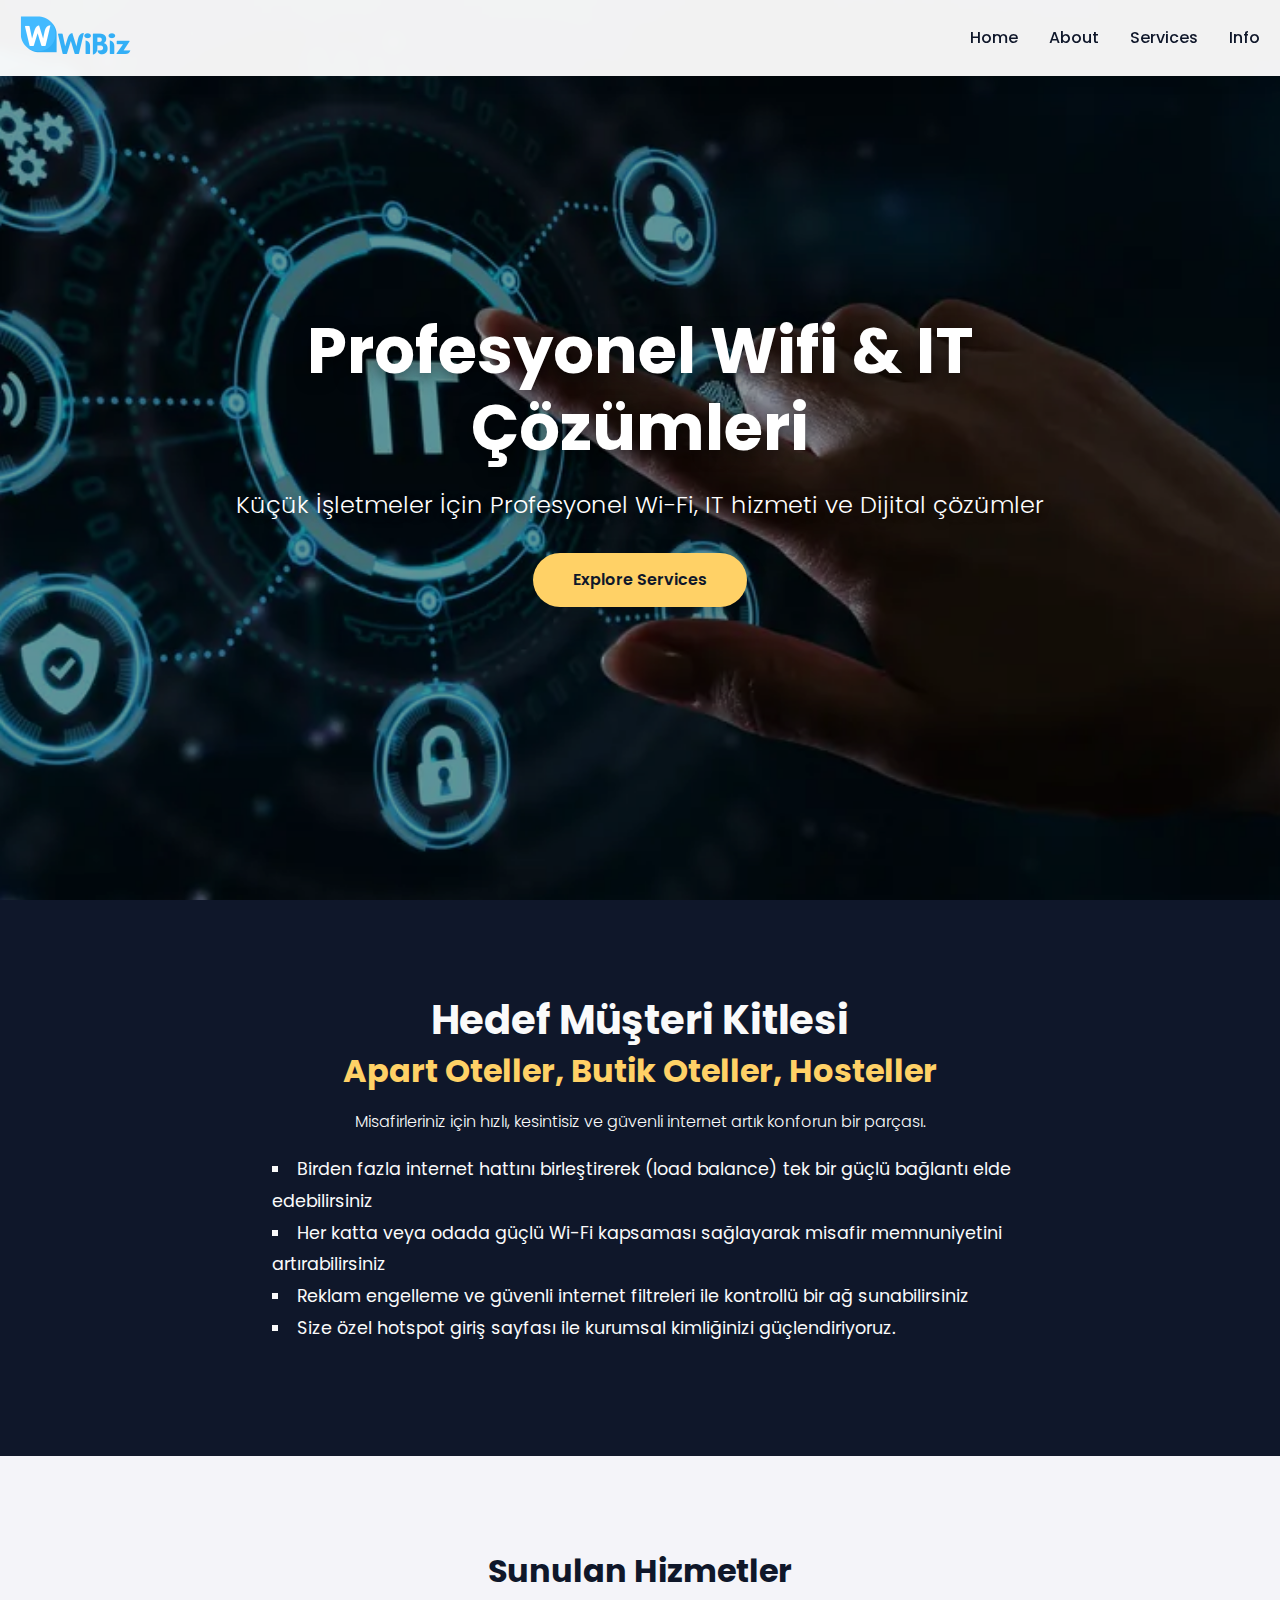
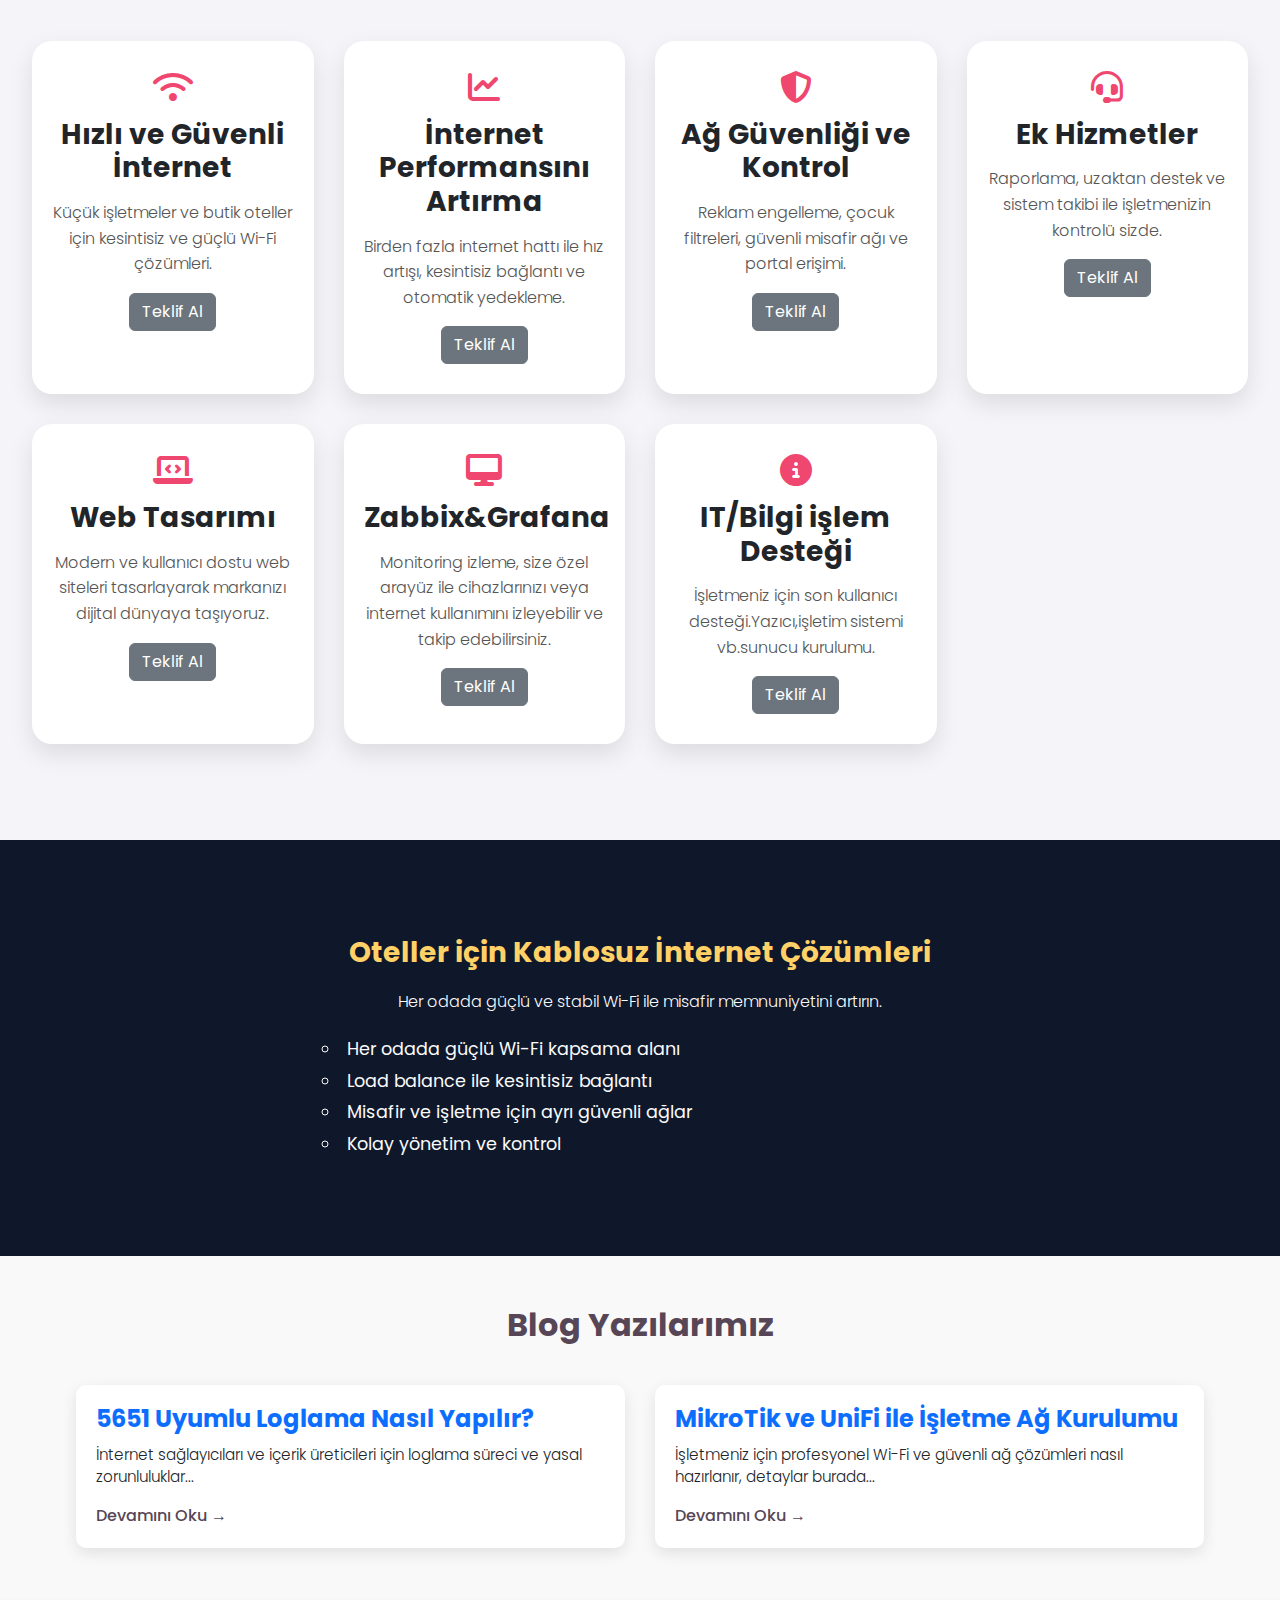
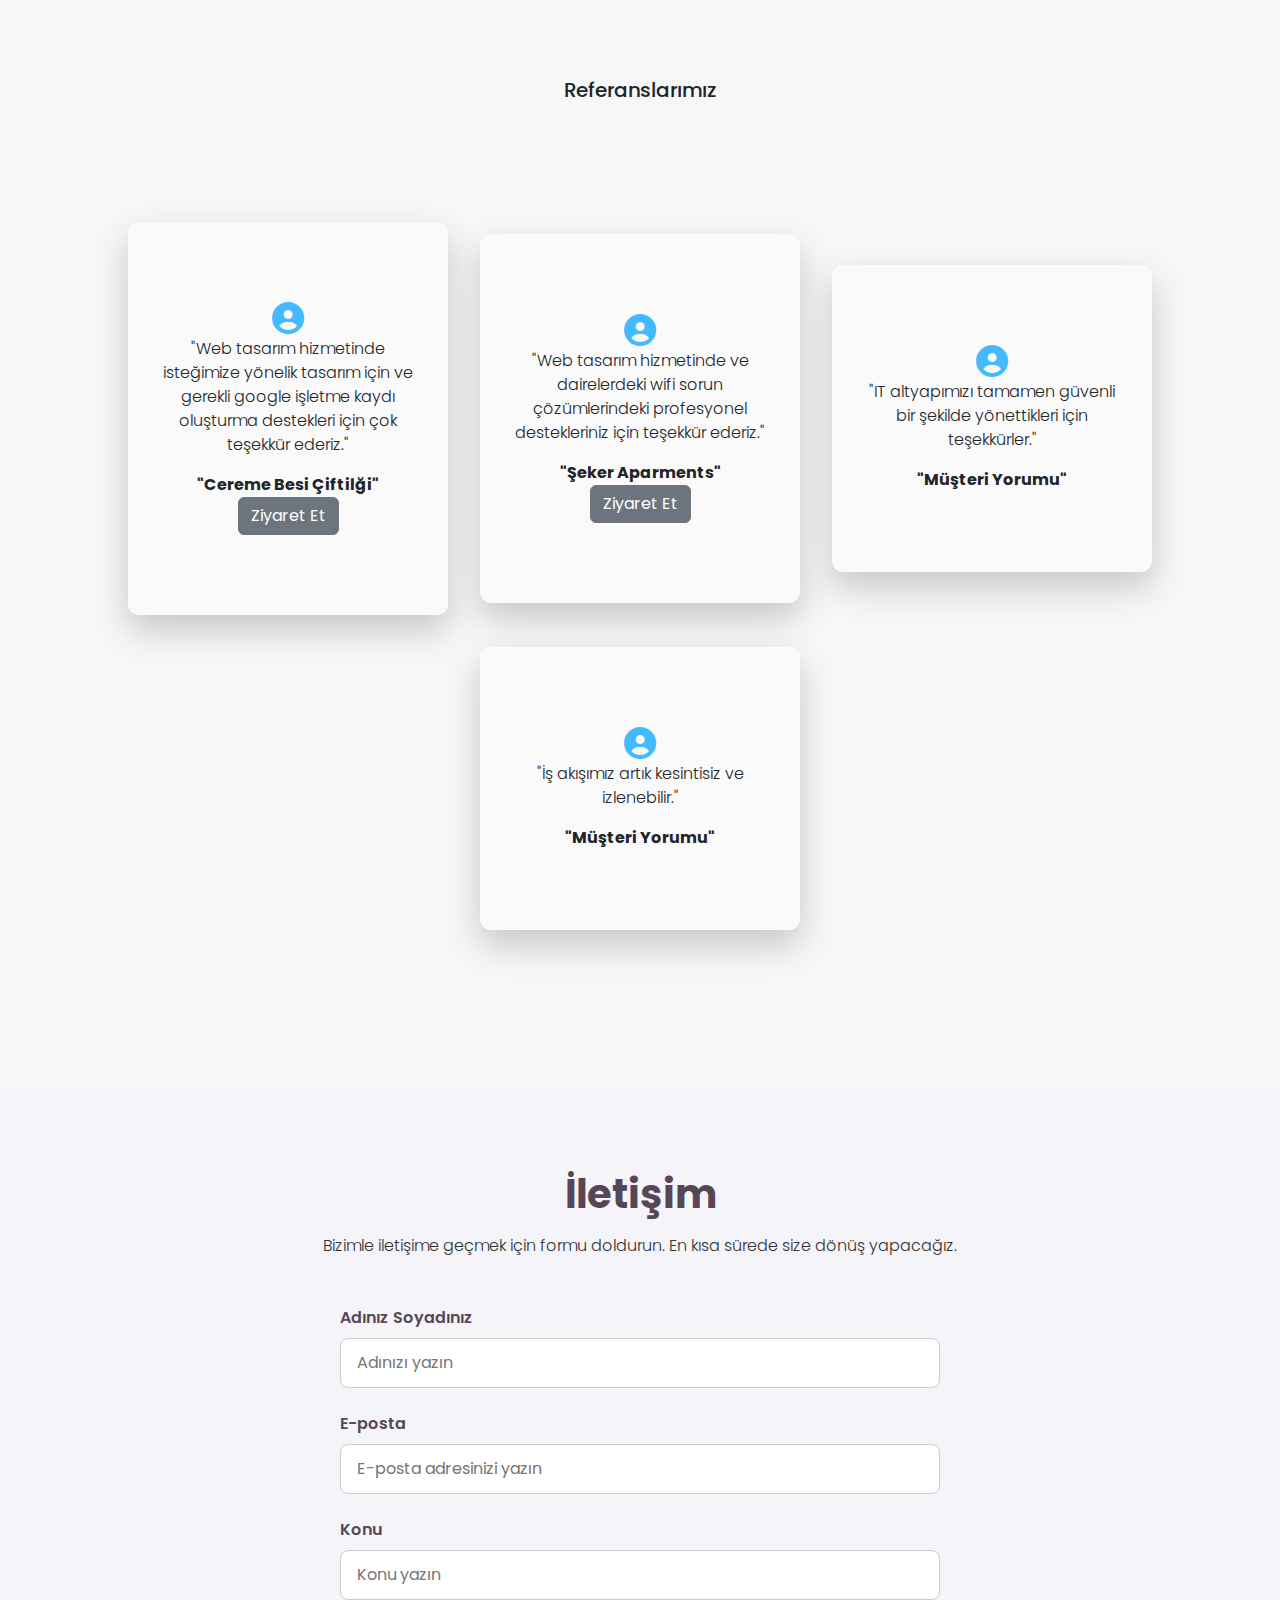
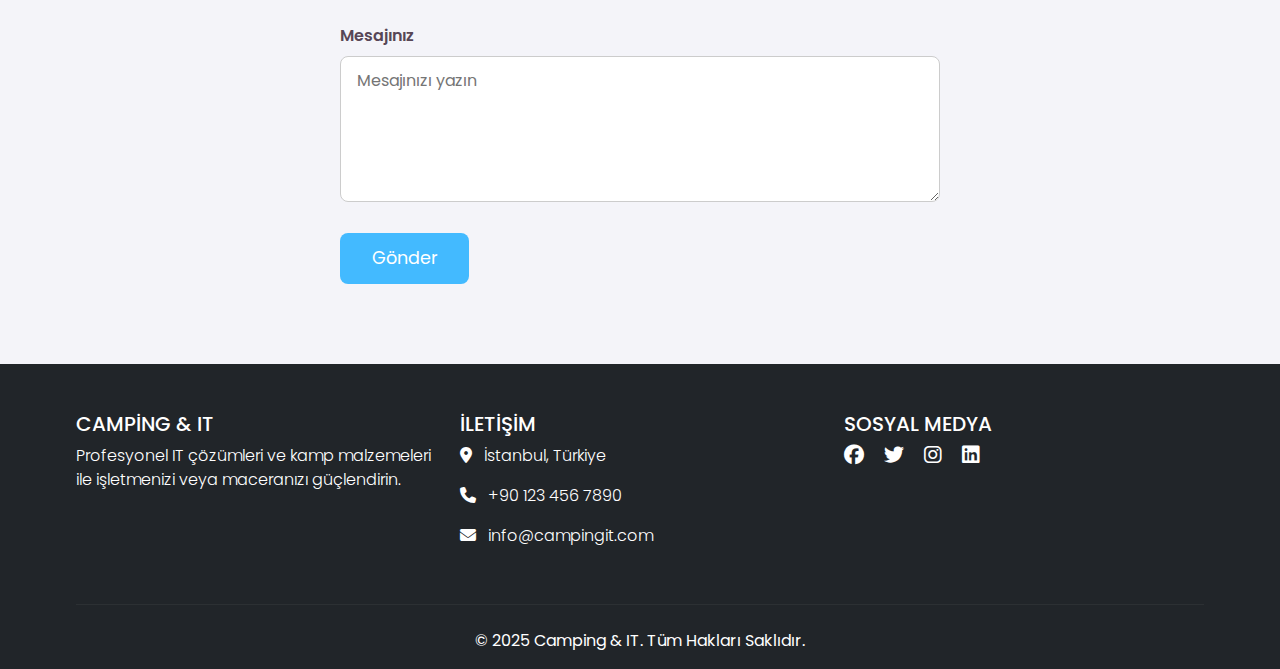
<file: index.html>
<!doctype html>
<html lang="tr">

<head>
    <meta charset="utf-8">
    <meta name="viewport" content="width=device-width, initial-scale=1">
    <title>Wifi ve IT Çözümleri</title>
    <link href="https://cdn.jsdelivr.net/npm/bootstrap@5.3.7/dist/css/bootstrap.min.css" rel="stylesheet">
    <link rel="stylesheet" href="https://cdnjs.cloudflare.com/ajax/libs/font-awesome/6.4.2/css/all.min.css">
    <link rel="stylesheet" href="style.css">
</head>

<body>

    <nav class="navbar navbar-expand-lg fixed-top">
        <div class="container-fluid">
            <a class="navbar-brand" href="#"><img src="images/logowi.png" width="50%" class="img-fluid" alt=""></a>
            <button class="navbar-toggler" type="button" data-bs-toggle="collapse" data-bs-target="#navbarNav">
                <span class="navbar-toggler-icon"></span>
            </button>
            <div class="collapse navbar-collapse justify-content-end" id="navbarNav">
                <ul class="navbar-nav">
                    <li class="nav-item"><a class="nav-link" href="#home">Home</a></li>
                    <li class="nav-item"><a class="nav-link" href="#about">About</a></li>
                    <li class="nav-item"><a class="nav-link" href="#services">Services</a></li>
                    <li class="nav-item"><a class="nav-link" href="#info">Info</a></li>
                </ul>
            </div>
        </div>
    </nav>

    <!-- HERO -->
    <section class="hero" id="home">
        <div class="hero-content">
            <h1>
                <h1>Profesyonel Wifi & IT Çözümleri</h1>
            </h1>
            <p>Küçük İşletmeler İçin Profesyonel Wi-Fi, IT hizmeti ve Dijital çözümler </p>
            <a href="#services">Explore Services</a>
        </div>
    </section>

    <!-- ABOUT -->
    <section class="about" id="about">
        <h1>Hedef Müşteri Kitlesi</h1>
        <h2>Apart Oteller, Butik Oteller, Hosteller</h2>
        <p>Misafirleriniz için hızlı, kesintisiz ve güvenli internet artık konforun bir parçası.</p>
        <ul>
            <li>Birden fazla internet hattını birleştirerek (load balance) tek bir güçlü bağlantı elde edebilirsiniz
            </li>
            <li>Her katta veya odada güçlü Wi-Fi kapsaması sağlayarak misafir memnuniyetini artırabilirsiniz</li>
            <li>Reklam engelleme ve güvenli internet filtreleri ile kontrollü bir ağ sunabilirsiniz</li>
            <li>Size özel hotspot giriş sayfası ile kurumsal kimliğinizi güçlendiriyoruz.</li>
        </ul>
    </section>

    <!-- SERVICES -->
    <section class="services" id="services">
        <h2>Sunulan Hizmetler</h2>
        <div class="service-grid">
            <div class="service-card">
                <i class="fas fa-wifi"></i>
                <h3>Hızlı ve Güvenli İnternet</h3>
                <p>Küçük işletmeler ve butik oteller için kesintisiz ve güçlü Wi-Fi çözümleri.</p>
                <a class="btn btn-secondary" href="#form_gonder"> Teklif Al</a>
            </div>
            <div class="service-card">
                <i class="fas fa-chart-line"></i>
                <h3>İnternet Performansını Artırma</h3>
                <p>Birden fazla internet hattı ile hız artışı, kesintisiz bağlantı ve otomatik yedekleme.</p>
                <a class="btn btn-secondary" href="#form_gonder"> Teklif Al</a>
            </div>
            <div class="service-card">
                <i class="fas fa-shield-alt"></i>
                <h3>Ağ Güvenliği ve Kontrol</h3>
                <p>Reklam engelleme, çocuk filtreleri, güvenli misafir ağı ve portal erişimi.</p>
                <a class="btn btn-secondary" href="#form_gonder"> Teklif Al</a>
            </div>
            <div class="service-card">
                <i class="fas fa-headset"></i>
                <h3>Ek Hizmetler</h3>
                <p>Raporlama, uzaktan destek ve sistem takibi ile işletmenizin kontrolü sizde.</p>
                <a class="btn btn-secondary" href="#form_gonder"> Teklif Al</a>
            </div>
            <div class="service-card">
                <i class="fas fa-laptop-code"></i>
                <h3>Web Tasarımı</h3>
                <p>Modern ve kullanıcı dostu web siteleri tasarlayarak markanızı dijital dünyaya taşıyoruz.</p>
                <a class="btn btn-secondary" href="#form_gonder"> Teklif Al</a>
            </div>

            <div class="service-card">
                <i class="fa-solid fa-desktop"></i>
                <h3>Zabbix&Grafana</h3>
                <p>Monitoring izleme, size özel arayüz ile cihazlarınızı veya internet kullanımını izleyebilir ve takip
                    edebilirsiniz.</p>
                <a class="btn btn-secondary" href="#form_gonder"> Teklif Al</a>
            </div>

            <div class="service-card">
                <i class="fa-solid fa-circle-info"></i>
                <h3>IT/Bilgi işlem Desteği</h3>
                <p>İşletmeniz için son kullanıcı desteği.Yazıcı,işletim sistemi vb.sunucu kurulumu.</p>
                <a class="btn btn-secondary" href="#form_gonder"> Teklif Al</a>

            </div>




        </div>
    </section>

    <!-- INFO -->
    <section class="info" id="info">
        <h3>Oteller için Kablosuz İnternet Çözümleri</h3>
        <p>Her odada güçlü ve stabil Wi-Fi ile misafir memnuniyetini artırın.</p>
        <ul>
            <li>Her odada güçlü Wi-Fi kapsama alanı</li>
            <li>Load balance ile kesintisiz bağlantı</li>
            <li>Misafir ve işletme için ayrı güvenli ağlar</li>
            <li>Kolay yönetim ve kontrol</li>
        </ul>
    </section>


    <!-------blog-->




    <section class="blog-list">
        <div class="container">
            <h2 class="section-title">Blog Yazılarımız</h2>
            <div class="blog-cards">

                <article class="blog-card">

                    <div class="blog-content">
                        <h3><a href="blog-detay.html">5651 Uyumlu Loglama Nasıl Yapılır?</a></h3>
                        <p>İnternet sağlayıcıları ve içerik üreticileri için loglama süreci ve yasal zorunluluklar...
                        </p>
                        <a class="read-more" href="blog-detay.html">Devamını Oku →</a>
                    </div>
                </article>

                <article class="blog-card">

                    <div class="blog-content">
                        <h3><a href="blog-detay.html">MikroTik ve UniFi ile İşletme Ağ Kurulumu</a></h3>
                        <p>İşletmeniz için profesyonel Wi-Fi ve güvenli ağ çözümleri nasıl hazırlanır, detaylar
                            burada...</p>
                        <a class="read-more" href="blog-detay.html">Devamını Oku →</a>
                    </div>
                </article>

            </div>
        </div>
    </section>




    <section class="referans">

        <div class="row">

            <h5>Referanslarımız</h5>
        </div>
        <div class="ref_content">
            <div class="ref_box">
                <i class="fa-solid fa-circle-user fa-2x"></i> <br>
                <p>"Web tasarım hizmetinde isteğimize yönelik tasarım için ve gerekli google işletme kaydı oluşturma
                    destekleri için çok teşekkür ederiz."</p>
                <strong>"Cereme Besi Çiftilği"</strong> <br>
                <a class="btn btn-secondary" href="ceremekardeslerbesiciftligi.com">Ziyaret Et</a>
            </div>


            <div class="ref_box">
                <i class="fa-solid fa-circle-user fa-2x"></i> <br>
                <p>"Web tasarım hizmetinde ve dairelerdeki wifi sorun çözümlerindeki profesyonel destekleriniz için
                    teşekkür
                    ederiz."</p>
                <strong>"Şeker Aparments"</strong> <br>
                <a class="btn btn-secondary" href="https://www.sekerapartments.com/">Ziyaret Et</a>
            </div>

            <div class="ref_box">
                <i class="fa-solid fa-circle-user fa-2x"></i> <br>
                <p>"IT altyapımızı tamamen güvenli bir şekilde yönettikleri için teşekkürler."</p>
                <strong>"Müşteri Yorumu"</strong> <br>

            </div>

            <div class="ref_box">
                <i class="fa-solid fa-circle-user fa-2x"></i> <br>
                <p>"İş akışımız artık kesintisiz ve izlenebilir."</p>
                <strong>"Müşteri Yorumu"</strong> <br>

            </div>


        </div>




    </section>

    <section class="iletisim" id="form_gonder">
        <h2>İletişim</h2>
        <p>Bizimle iletişime geçmek için formu doldurun. En kısa sürede size dönüş yapacağız.</p>
        <form action="sendmail.php" method="POST">
            <div class="form-group">
                <label for="isim">Adınız Soyadınız</label>
                <input type="text" id="isim" name="isim" placeholder="Adınızı yazın" required>
            </div>
            <div class="form-group">
                <label for="email">E-posta</label>
                <input type="email" id="email" name="email" placeholder="E-posta adresinizi yazın" required>
            </div>
            <div class="form-group">
                <label for="konu">Konu</label>
                <input type="text" id="konu" name="konu" placeholder="Konu yazın" required>
            </div>
            <div class="form-group">
                <label for="mesaj">Mesajınız</label>
                <textarea id="mesaj" name="mesaj" placeholder="Mesajınızı yazın" rows="5" required></textarea>
            </div>
            <button type="submit">Gönder</button>
        </form>
    </section>

    <!-- FOOTER -->
    <footer class="bg-dark text-white pt-5 pb-3">
        <div class="container text-center text-md-start">
            <div class="row">

                <div class="col-md-4 mb-4">
                    <h5 class="text-uppercase">Camping & IT</h5>
                    <p>Profesyonel IT çözümleri ve kamp malzemeleri ile işletmenizi veya maceranızı güçlendirin.</p>
                </div>

                <div class="col-md-4 mb-4">
                    <h5 class="text-uppercase">İletişim</h5>
                    <p><i class="fas fa-map-marker-alt me-2"></i> İstanbul, Türkiye</p>
                    <p><i class="fas fa-phone me-2"></i> +90 123 456 7890</p>
                    <p><i class="fas fa-envelope me-2"></i> info@campingit.com</p>
                </div>

                <div class="col-md-4 mb-4">
                    <h5 class="text-uppercase">Sosyal Medya</h5>
                    <a href="#" class="text-white me-3"><i class="fab fa-facebook fa-lg"></i></a>
                    <a href="#" class="text-white me-3"><i class="fab fa-twitter fa-lg"></i></a>
                    <a href="#" class="text-white me-3"><i class="fab fa-instagram fa-lg"></i></a>
                    <a href="#" class="text-white"><i class="fab fa-linkedin fa-lg"></i></a>
                </div>

            </div>

            <hr class="mb-4" style="border-top: 1px solid rgba(255,255,255,0.2)">

            <div class="text-center">
                &copy; 2025 Camping & IT. Tüm Hakları Saklıdır.
            </div>
        </div>
    </footer>




    <script src="https://cdn.jsdelivr.net/npm/bootstrap@5.3.7/dist/js/bootstrap.bundle.min.js">
    </script>
</body>

</html>
</file>
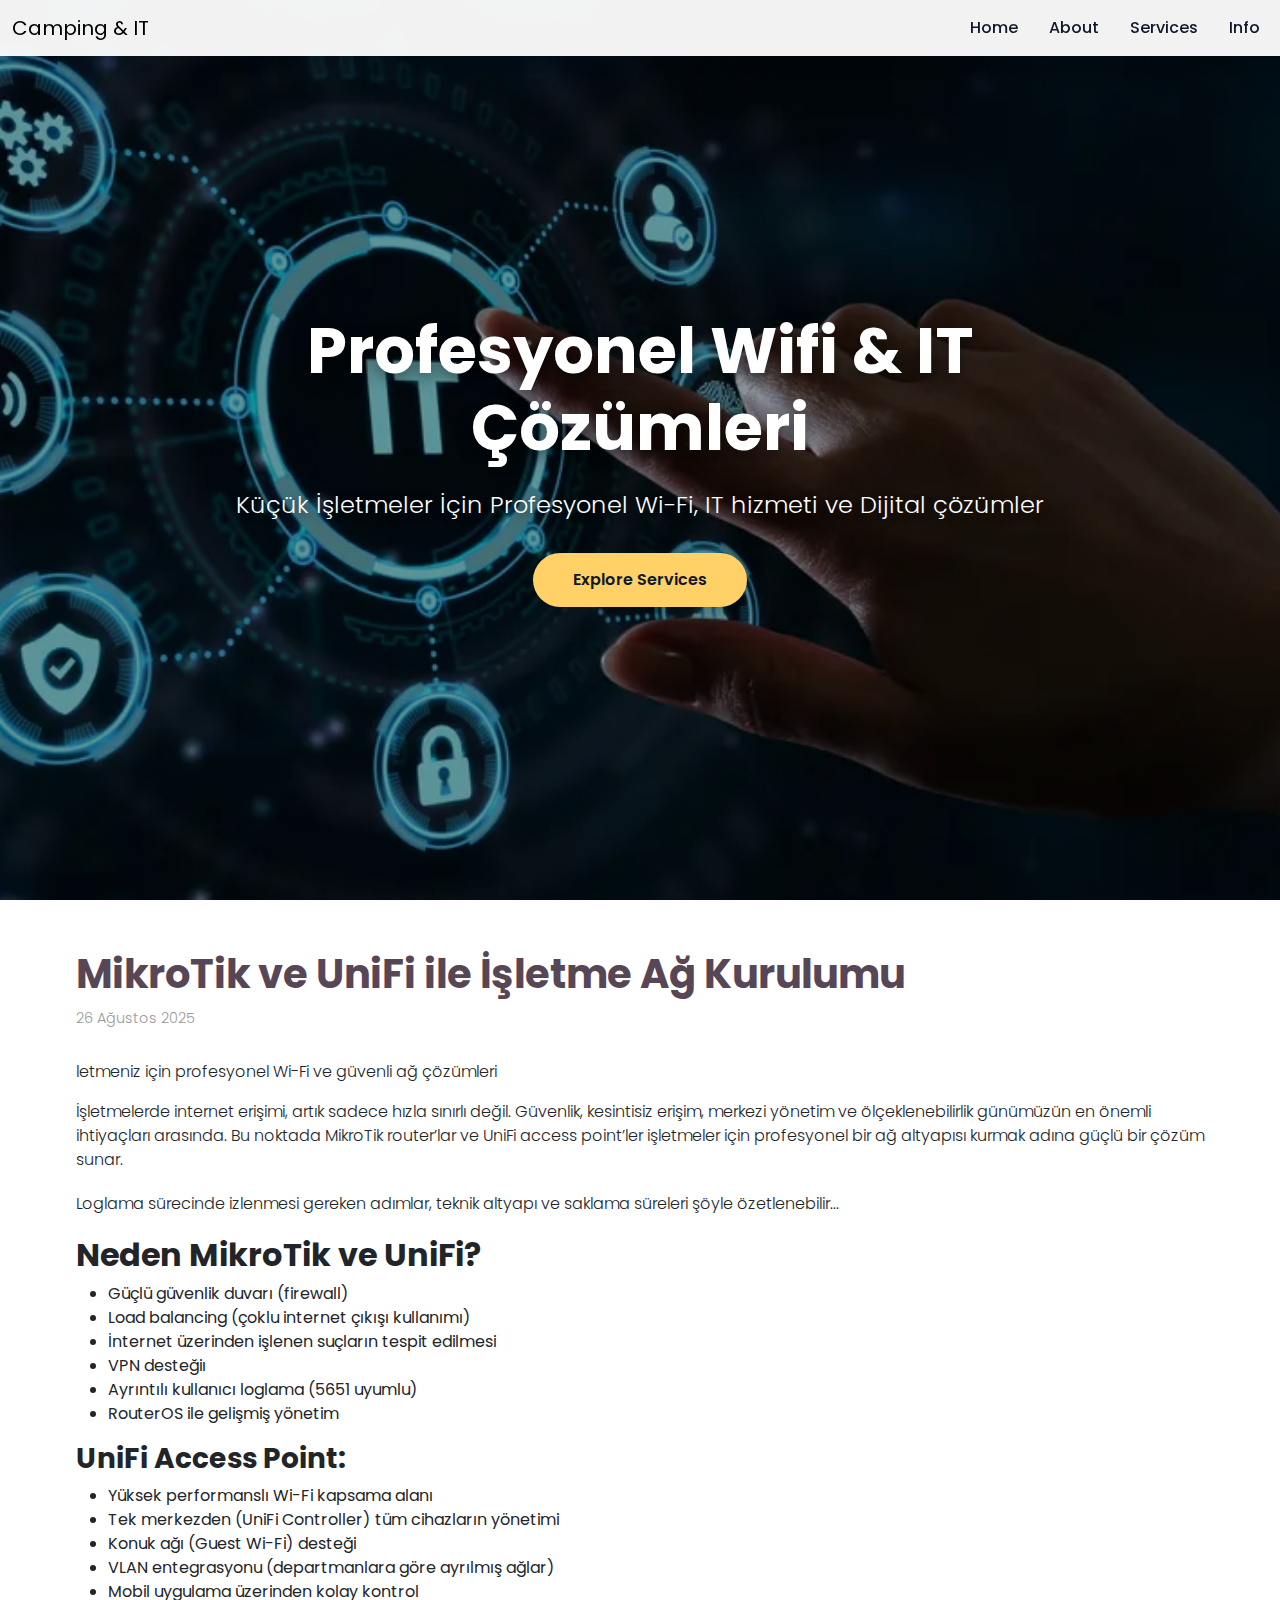
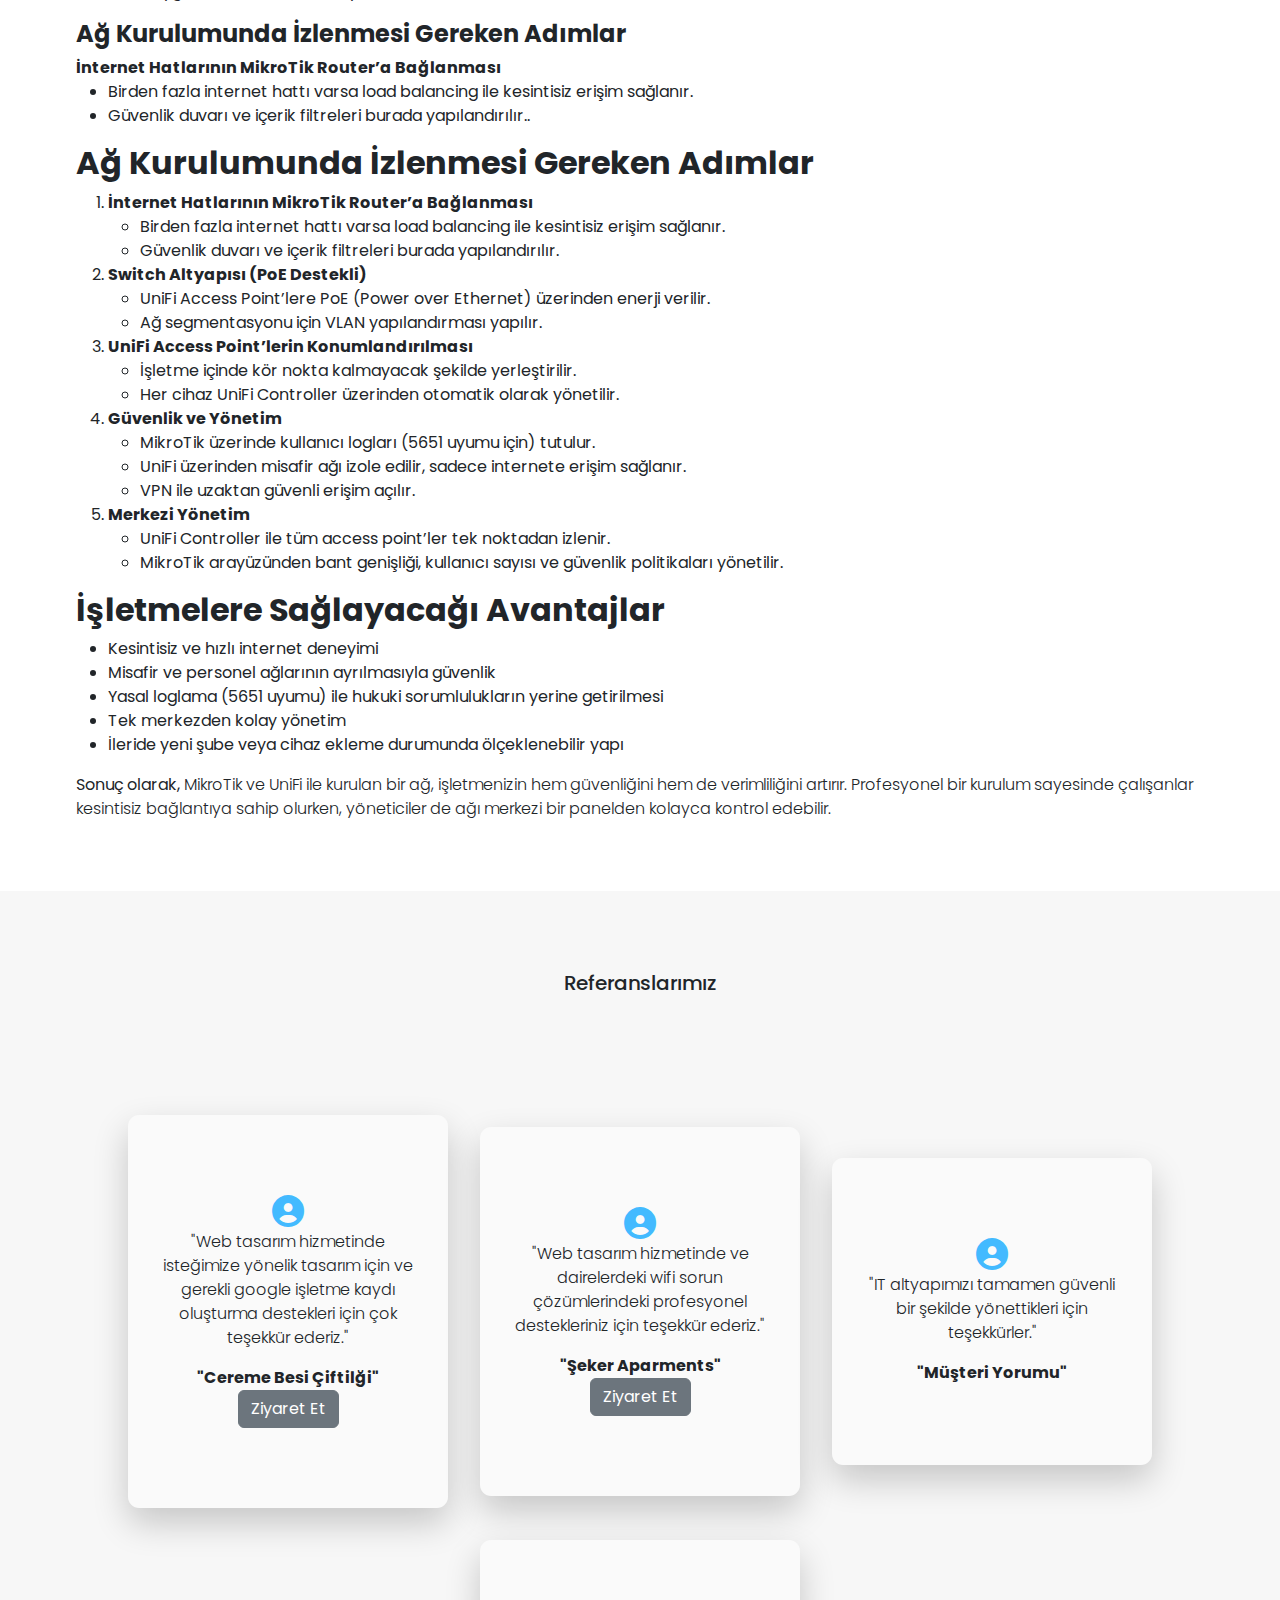
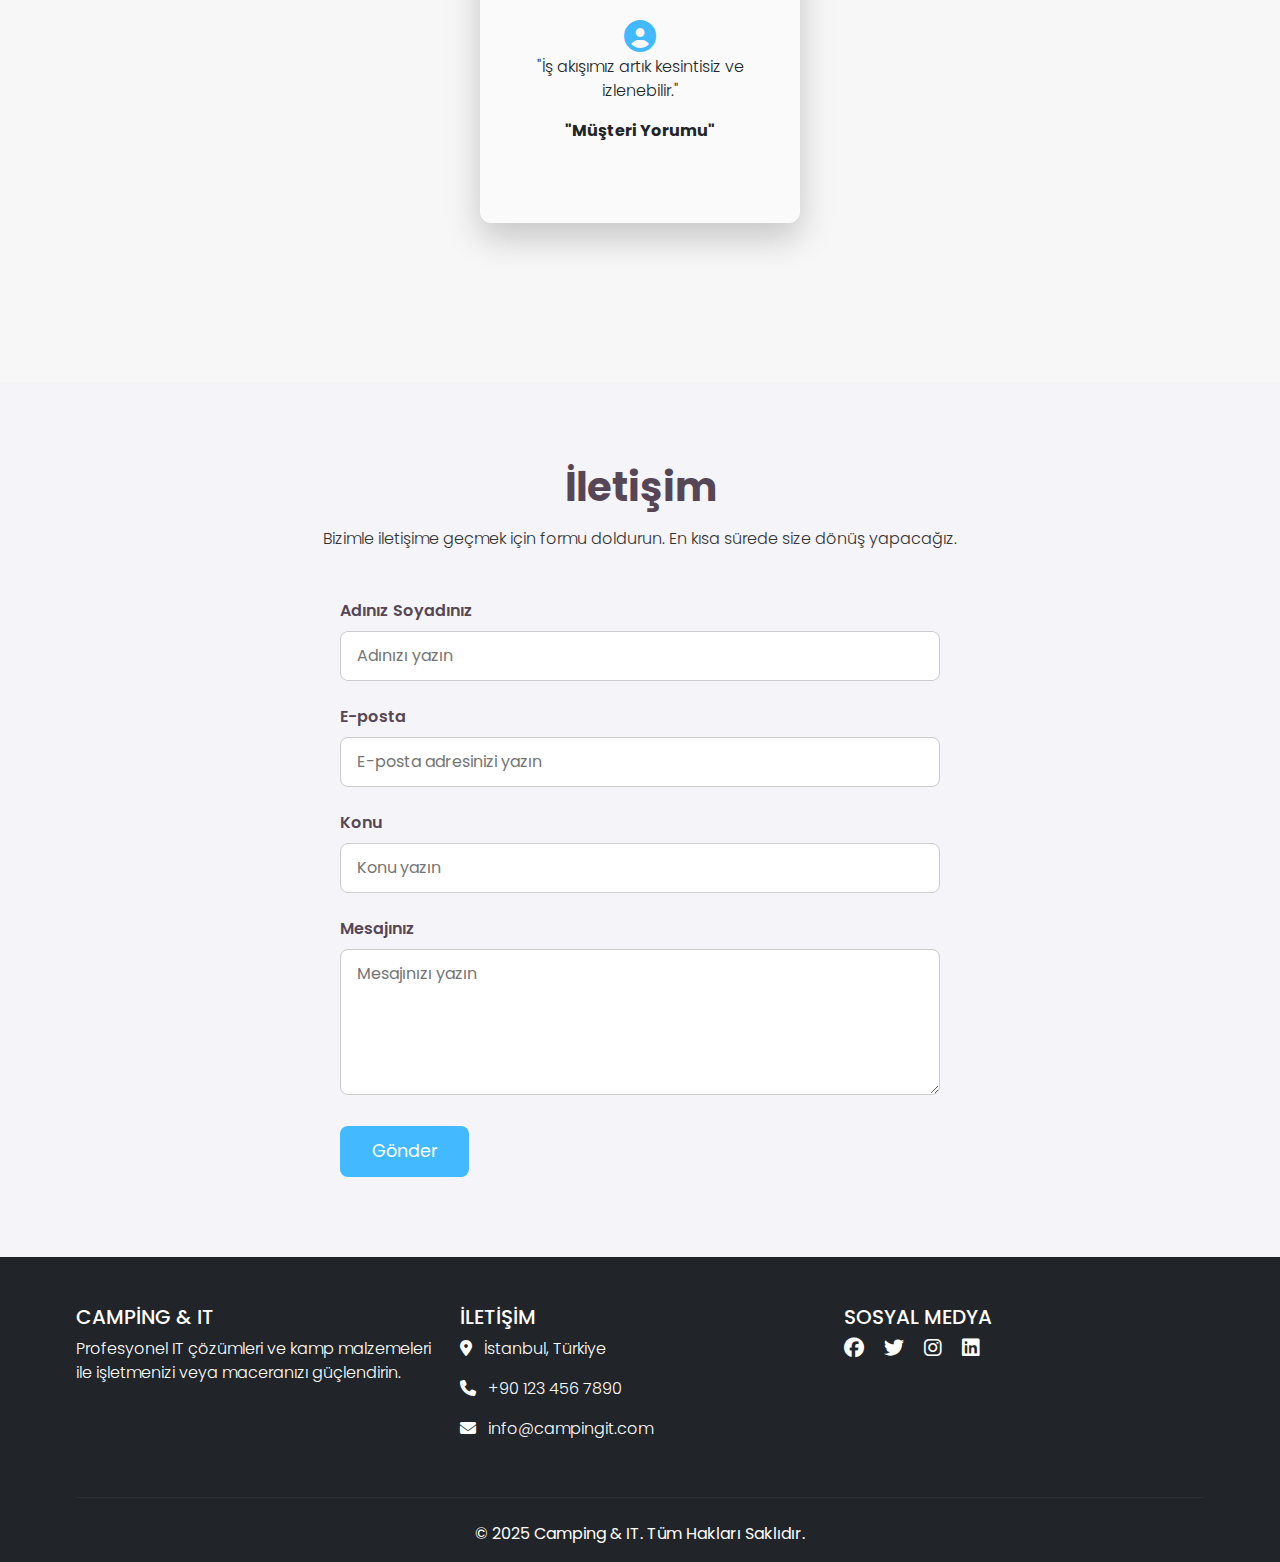
<file: blog-detay_2.html>
<!doctype html>
<html lang="tr">

<head>
    <meta charset="utf-8">
    <meta name="viewport" content="width=device-width, initial-scale=1">
    <title>Wifi ve IT Çözümleri</title>
    <link href="https://cdn.jsdelivr.net/npm/bootstrap@5.3.7/dist/css/bootstrap.min.css" rel="stylesheet">
    <link rel="stylesheet" href="https://cdnjs.cloudflare.com/ajax/libs/font-awesome/6.4.2/css/all.min.css">
    <link rel="stylesheet" href="style.css">
</head>

<body>

    <nav class="navbar navbar-expand-lg fixed-top">
        <div class="container-fluid">
            <a class="navbar-brand" href="#">Camping & IT</a>
            <button class="navbar-toggler" type="button" data-bs-toggle="collapse" data-bs-target="#navbarNav">
                <span class="navbar-toggler-icon"></span>
            </button>
            <div class="collapse navbar-collapse justify-content-end" id="navbarNav">
                <ul class="navbar-nav">
                    <li class="nav-item"><a class="nav-link" href="#home">Home</a></li>
                    <li class="nav-item"><a class="nav-link" href="#about">About</a></li>
                    <li class="nav-item"><a class="nav-link" href="#services">Services</a></li>
                    <li class="nav-item"><a class="nav-link" href="#info">Info</a></li>
                </ul>
            </div>
        </div>
    </nav>

    <!-- HERO -->
    <section class="hero" id="home">
        <div class="hero-content">
            <h1>
                <h1>Profesyonel Wifi & IT Çözümleri</h1>
            </h1>
            <p>Küçük İşletmeler İçin Profesyonel Wi-Fi, IT hizmeti ve Dijital çözümler </p>
            <a href="#services">Explore Services</a>
        </div>
    </section>


    <!-------blog-->


    <section class="blog-detail">
        <div class="container">
            <h1 class="blog-title">MikroTik ve UniFi ile İşletme Ağ Kurulumu</h1>
            <p class="blog-date"> 26 Ağustos 2025</p>
            <p>letmeniz için profesyonel Wi-Fi ve güvenli ağ çözümleri</p>

            <div class="blog-text">
                <p>İşletmelerde internet erişimi, artık sadece hızla sınırlı değil. Güvenlik, kesintisiz erişim, merkezi
                    yönetim ve ölçeklenebilirlik günümüzün en önemli ihtiyaçları arasında. Bu noktada MikroTik
                    router’lar ve UniFi access point’ler işletmeler için profesyonel bir ağ altyapısı kurmak adına güçlü
                    bir çözüm sunar.</p>
                <p>Loglama sürecinde izlenmesi gereken adımlar, teknik altyapı ve saklama süreleri şöyle
                    özetlenebilir...</p>
                <h2>Neden MikroTik ve UniFi?</h2>
                <ul>
                    <li>
                        Güçlü güvenlik duvarı (firewall)
                    </li>

                    <li>Load balancing (çoklu internet çıkışı kullanımı)</li>

                    <li>İnternet üzerinden işlenen suçların tespit edilmesi</li>
                    <li>
                        VPN desteğiı</li>

                    <li>
                        Ayrıntılı kullanıcı loglama (5651 uyumlu)
                    </li>

                    <li> RouterOS ile gelişmiş yönetim</li>




                </ul>















                <h3>UniFi Access Point:</h3>
                <ul>


                    <li>Yüksek performanslı Wi-Fi kapsama alanı</li>
                    <li>
                        Tek merkezden (UniFi Controller) tüm cihazların yönetimi
                    </li>
                    <li>
                        Konuk ağı (Guest Wi-Fi) desteği</li>

                    <li>
                        VLAN entegrasyonu (departmanlara göre ayrılmış ağlar)
                    </li>
                    <li> Mobil uygulama üzerinden kolay kontrol</li>
                </ul>











                <h4>Ağ Kurulumunda İzlenmesi Gereken Adımlar</h4>
                <strong>İnternet Hatlarının MikroTik Router’a Bağlanması</strong>
                <ul>


                    <li>Birden fazla internet hattı varsa load balancing ile kesintisiz erişim sağlanır.

                    </li>
                    <li> Güvenlik duvarı ve içerik filtreleri burada yapılandırılır..
                    </li>

                </ul>

                <h2>Ağ Kurulumunda İzlenmesi Gereken Adımlar</h2>

                <ol>
                    <li>
                        <strong>İnternet Hatlarının MikroTik Router’a Bağlanması</strong>
                        <ul>
                            <li>Birden fazla internet hattı varsa load balancing ile kesintisiz erişim sağlanır.</li>
                            <li>Güvenlik duvarı ve içerik filtreleri burada yapılandırılır.</li>
                        </ul>
                    </li>

                    <li>
                        <strong>Switch Altyapısı (PoE Destekli)</strong>
                        <ul>
                            <li>UniFi Access Point’lere PoE (Power over Ethernet) üzerinden enerji verilir.</li>
                            <li>Ağ segmentasyonu için VLAN yapılandırması yapılır.</li>
                        </ul>
                    </li>

                    <li>
                        <strong>UniFi Access Point’lerin Konumlandırılması</strong>
                        <ul>
                            <li>İşletme içinde kör nokta kalmayacak şekilde yerleştirilir.</li>
                            <li>Her cihaz UniFi Controller üzerinden otomatik olarak yönetilir.</li>
                        </ul>
                    </li>

                    <li>
                        <strong>Güvenlik ve Yönetim</strong>
                        <ul>
                            <li>MikroTik üzerinde kullanıcı logları (5651 uyumu için) tutulur.</li>
                            <li>UniFi üzerinden misafir ağı izole edilir, sadece internete erişim sağlanır.</li>
                            <li>VPN ile uzaktan güvenli erişim açılır.</li>
                        </ul>
                    </li>

                    <li>
                        <strong>Merkezi Yönetim</strong>
                        <ul>
                            <li>UniFi Controller ile tüm access point’ler tek noktadan izlenir.</li>
                            <li>MikroTik arayüzünden bant genişliği, kullanıcı sayısı ve güvenlik politikaları
                                yönetilir.</li>
                        </ul>
                    </li>
                </ol>

                <h2>İşletmelere Sağlayacağı Avantajlar</h2>

                <ul>
                    <li> Kesintisiz ve hızlı internet deneyimi</li>
                    <li> Misafir ve personel ağlarının ayrılmasıyla güvenlik</li>
                    <li> Yasal loglama (5651 uyumu) ile hukuki sorumlulukların yerine getirilmesi</li>
                    <li> Tek merkezden kolay yönetim</li>
                    <li> İleride yeni şube veya cihaz ekleme durumunda ölçeklenebilir yapı</li>
                </ul>

                <p>
                    <strong> Sonuç olarak,</strong> MikroTik ve UniFi ile kurulan bir ağ, işletmenizin hem güvenliğini
                    hem de verimliliğini artırır. Profesyonel bir kurulum sayesinde çalışanlar kesintisiz bağlantıya
                    sahip olurken, yöneticiler de ağı merkezi bir panelden kolayca kontrol edebilir.
                </p>

            </div>
    </section>

    <section class="referans">

        <div class="row">

            <h5>Referanslarımız</h5>
        </div>
        <div class="ref_content">
            <div class="ref_box">
                <i class="fa-solid fa-circle-user fa-2x"></i> <br>
                <p>"Web tasarım hizmetinde isteğimize yönelik tasarım için ve gerekli google işletme kaydı oluşturma
                    destekleri için çok teşekkür ederiz."</p>
                <strong>"Cereme Besi Çiftilği"</strong> <br>
                <a class="btn btn-secondary" href="ceremekardeslerbesiciftligi.com">Ziyaret Et</a>
            </div>


            <div class="ref_box">
                <i class="fa-solid fa-circle-user fa-2x"></i> <br>
                <p>"Web tasarım hizmetinde ve dairelerdeki wifi sorun çözümlerindeki profesyonel destekleriniz için
                    teşekkür
                    ederiz."</p>
                <strong>"Şeker Aparments"</strong> <br>
                <a class="btn btn-secondary" href="https://www.sekerapartments.com/">Ziyaret Et</a>
            </div>

            <div class="ref_box">
                <i class="fa-solid fa-circle-user fa-2x"></i> <br>
                <p>"IT altyapımızı tamamen güvenli bir şekilde yönettikleri için teşekkürler."</p>
                <strong>"Müşteri Yorumu"</strong> <br>

            </div>

            <div class="ref_box">
                <i class="fa-solid fa-circle-user fa-2x"></i> <br>
                <p>"İş akışımız artık kesintisiz ve izlenebilir."</p>
                <strong>"Müşteri Yorumu"</strong> <br>

            </div>


        </div>




    </section>




    <section class="iletisim" id="form_gonder">
        <h2>İletişim</h2>
        <p>Bizimle iletişime geçmek için formu doldurun. En kısa sürede size dönüş yapacağız.</p>
        <form action="sendmail.php" method="POST">
            <div class="form-group">
                <label for="isim">Adınız Soyadınız</label>
                <input type="text" id="isim" name="isim" placeholder="Adınızı yazın" required>
            </div>
            <div class="form-group">
                <label for="email">E-posta</label>
                <input type="email" id="email" name="email" placeholder="E-posta adresinizi yazın" required>
            </div>
            <div class="form-group">
                <label for="konu">Konu</label>
                <input type="text" id="konu" name="konu" placeholder="Konu yazın" required>
            </div>
            <div class="form-group">
                <label for="mesaj">Mesajınız</label>
                <textarea id="mesaj" name="mesaj" placeholder="Mesajınızı yazın" rows="5" required></textarea>
            </div>
            <button type="submit">Gönder</button>
        </form>
    </section>

    <!-- FOOTER -->
    <footer class="bg-dark text-white pt-5 pb-3">
        <div class="container text-center text-md-start">
            <div class="row">

                <div class="col-md-4 mb-4">
                    <h5 class="text-uppercase">Camping & IT</h5>
                    <p>Profesyonel IT çözümleri ve kamp malzemeleri ile işletmenizi veya maceranızı güçlendirin.</p>
                </div>

                <div class="col-md-4 mb-4">
                    <h5 class="text-uppercase">İletişim</h5>
                    <p><i class="fas fa-map-marker-alt me-2"></i> İstanbul, Türkiye</p>
                    <p><i class="fas fa-phone me-2"></i> +90 123 456 7890</p>
                    <p><i class="fas fa-envelope me-2"></i> info@campingit.com</p>
                </div>

                <div class="col-md-4 mb-4">
                    <h5 class="text-uppercase">Sosyal Medya</h5>
                    <a href="#" class="text-white me-3"><i class="fab fa-facebook fa-lg"></i></a>
                    <a href="#" class="text-white me-3"><i class="fab fa-twitter fa-lg"></i></a>
                    <a href="#" class="text-white me-3"><i class="fab fa-instagram fa-lg"></i></a>
                    <a href="#" class="text-white"><i class="fab fa-linkedin fa-lg"></i></a>
                </div>

            </div>

            <hr class="mb-4" style="border-top: 1px solid rgba(255,255,255,0.2)">

            <div class="text-center">
                &copy; 2025 Camping & IT. Tüm Hakları Saklıdır.
            </div>
        </div>
    </footer>




    <script src="https://cdn.jsdelivr.net/npm/bootstrap@5.3.7/dist/js/bootstrap.bundle.min.js">
    </script>
</body>

</html>
</file>
<file: style.css>
@import url('https://fonts.googleapis.com/css2?family=Poppins:wght@200;300;400;500;600;700&display=swap');

    /* GENEL */
    * {
        margin: 0;
        padding: 0;
        box-sizing: border-box;
        font-family: 'Poppins', sans-serif;
    }

    body {
        scroll-behavior: smooth;
    }

    h1,
    h2,
    h3,
    h4 {
        font-weight: 700;
    }

    p {
        font-weight: 300;
    }

    a {
        text-decoration: none;
    }

    /* NAVBAR */
    .navbar {
        background: rgba(255, 255, 255, 0.95);
        backdrop-filter: blur(5px);
        box-shadow: 0 4px 15px rgba(0, 0, 0, 0.1);
    }

    .navbar-nav .nav-link {
        color: #0F172A !important;
        font-weight: 500;
        margin-left: 15px;
    }

    .navbar-nav .nav-link:hover {
        color: #43BAFF !important;
    }

    /* HERO */
    .hero {
        height: 100vh;
        background: url('images/11.webp') center/cover no-repeat fixed;
        display: flex;
        align-items: center;
        justify-content: center;
        position: relative;
        text-align: center;
    }

    .hero::before {
        content: "";
        position: absolute;
        inset: 0;
        background: rgba(0, 0, 0, 0.4);
    }

    .hero-content {
        position: relative;
        z-index: 1;
        color: #fff;
        max-width: 900px;
    }

    .hero-content h1 {
        font-size: clamp(3rem, 6vw, 4rem);
        margin-bottom: 20px;
        text-shadow: 0 5px 15px rgba(0, 0, 0, 0.5);
    }

    .hero-content p {
        font-size: clamp(1.2rem, 2vw, 1.5rem);
        margin-bottom: 30px;
        text-shadow: 0 3px 8px rgba(0, 0, 0, 0.4);
    }

    .hero-content a {
        display: inline-block;
        padding: 15px 40px;
        border-radius: 50px;
        background: #FFD166;
        color: #0F172A;
        font-weight: 600;
        font-size: 1rem;
        transition: all 0.3s ease;
        box-shadow: 0 10px 25px rgba(0, 0, 0, 0.2);
    }

    .hero-content a:hover {
        background: #EF476F;
        color: #fff;
        transform: translateY(-3px);
    }

    /* ABOUT */
    .about {
        padding: 6rem 2rem;
        background: #0f172a;
        color: #fafafa;
        text-align: center;
    }

    .about h2 {
        color: #FFD166;
        margin-bottom: 20px;
    }

    .about ul {
        list-style: inside square;
        margin-top: 20px;
        text-align: left;
        max-width: 800px;
        margin-left: auto;
        margin-right: auto;
        font-size: 1.1rem;
        line-height: 1.8;
    }

    /* SERVICES */
    .services {
        padding: 6rem 2rem;
        background: #f4f4f9;
        text-align: center;
    }

    .services h2 {
        margin-bottom: 50px;
        color: #0F172A;
    }

    .service-grid {
        display: grid;
        grid-template-columns: repeat(auto-fit, minmax(280px, 1fr));
        gap: 30px;
    }

    .service-card {
        background: #fff;
        border-radius: 20px;
        padding: 30px 20px;
        box-shadow: 0 10px 25px rgba(0, 0, 0, 0.1);
        transition: all 0.4s ease;
        cursor: pointer;
    }

    .service-card:hover {
        transform: translateY(-10px);
        box-shadow: 0 15px 35px rgba(0, 0, 0, 0.2);
    }

    .service-card i {
        font-size: 2rem;
        color: #EF476F;
        margin-bottom: 15px;
    }

    .service-card h3 {
        margin-bottom: 15px;
    }

    .service-card p {
        color: #555;
        line-height: 1.6;
    }

    /* INFO */
    .info {
        padding: 6rem 2rem;
        background: #0F172A;
        color: #fafafa;
        text-align: center;
    }

    .info h3 {
        color: #FFD166;
        margin-bottom: 20px;
    }

    .info ul {
        list-style: circle inside;
        max-width: 700px;
        margin: 20px auto 0;
        font-size: 1.1rem;
        line-height: 1.8;
        text-align: left;
    }

    /* RESPONSIVE */
    @media(max-width: 768px) {
        .hero h1 {
            font-size: 2.5rem;
        }

        .hero p {
            font-size: 1rem;
        }

        .service-card {
            padding: 25px 15px;
        }
    }

    @media(max-width: 480px) {
        .hero-content a {
            padding: 12px 25px;
            font-size: 0.9rem;
        }
    }


    .referans {
        width: 100%;
        padding: 5rem 2rem;
        background-color: #f7f7f7;
        display: flex;
        align-items: center;
        justify-content: center;
        flex-wrap: wrap;
        gap: 2em;
    }



    .ref_content {
        width: 100%;
        padding: 5rem 2rem;
        background-color: #f7f7f7;
        display: flex;
        align-items: center;
        justify-content: center;
        flex-wrap: wrap;
        gap: 2em;
    }


    .ref_box {
        width: 20rem;
        background-color: #fafafa;
        align-items: center;
        justify-content: center;
        text-align: center;
        box-shadow: 0 15px 35px rgba(0, 0, 0, 0.2);
        padding: 5rem 2rem;
        border-radius: 0.7rem;

    }


    .ref_box i {
        color: #43BAFF;

    }



    .iletisim {
        padding: 5rem 2rem;
        background-color: #f4f4f9;
        text-align: center;
        font-family: 'Poppins', sans-serif;
    }

    .iletisim h2 {
        font-size: 2.5rem;
        color: #574656;
        margin-bottom: 1rem;
    }

    .iletisim p {
        font-size: 1rem;
        color: #333;
        margin-bottom: 3rem;
    }

    .iletisim form {
        max-width: 600px;
        margin: 0 auto;
        text-align: left;
    }

    .form-group {
        margin-bottom: 1.5rem;
    }

    .form-group label {
        display: block;
        font-weight: 600;
        margin-bottom: 0.5rem;
        color: #574656;
    }

    .form-group input,
    .form-group textarea {
        width: 100%;
        padding: 0.75rem 1rem;
        border: 1px solid #ccc;
        border-radius: 8px;
        font-size: 1rem;
        transition: border 0.3s;
    }

    .form-group input:focus,
    .form-group textarea:focus {
        border-color: #574656;
        outline: none;
    }

    button[type="submit"] {
        background-color: #43BAFF;
        color: #fff;
        padding: 0.75rem 2rem;
        border: none;
        border-radius: 8px;
        font-size: 1.1rem;
        cursor: pointer;
        transition: background 0.3s;
    }

    button[type="submit"]:hover {
        background-color: #0d6699;
    }

    /* Responsive */
    @media (max-width: 768px) {
        .iletisim form {
            padding: 0 1rem;
        }
    }



    /*blog*/


    .container {
        width: 90%;
        max-width: 1200px;
        margin: auto;
    }

    /* Blog Listesi */
    .blog-list {
        padding: 50px 0;
        background-color: #f9f9f9;
    }

    .section-title {
        text-align: center;
        font-size: 2rem;
        margin-bottom: 40px;
        color: #574656;
    }

    .blog-cards {
        display: grid;
        grid-template-columns: repeat(auto-fit, minmax(300px, 1fr));
        gap: 30px;
    }

    .blog-card {
        background-color: #fff;
        border-radius: 10px;
        overflow: hidden;
        box-shadow: 0 5px 15px rgba(0, 0, 0, 0.1);
        transition: transform 0.3s;
    }

    .blog-card:hover {
        transform: translateY(-5px);
    }

    .blog-card img {
        width: 100%;
        height: 200px;
        object-fit: cover;
    }

    .blog-content {
        padding: 20px;
    }

    .blog-content h3 {
        font-size: 1.5rem;
        margin-bottom: 10px;
    }

    .blog-content p {
        font-size: 0.95rem;
        margin-bottom: 15px;
    }

    .read-more {
        color: #574656;
        text-decoration: none;
        font-weight: 500;
    }

    .read-more:hover {
        text-decoration: underline;
    }

    /* Blog Detay */
    .blog-detail {
        padding: 50px 0;
    }

    .blog-title {
        font-size: 2.5rem;
        margin-bottom: 10px;
        color: #574656;
    }

    .blog-date {
        font-size: 0.9rem;
        color: #999;
        margin-bottom: 30px;
    }

    .blog-image {
        width: 100%;
        border-radius: 10px;
        margin-bottom: 30px;
    }

    .blog-text p {
        margin-bottom: 20px;
    }

    .blog-tags span {
        display: inline-block;
        background-color: #574656;
        color: #fff;
        padding: 5px 10px;
        border-radius: 5px;
        margin-right: 10px;
        font-size: 0.85rem;
    }

    footer {
        background-color: #0F172A;
    }

    footer a:hover {
        color: #43BAFF !important;
        text-decoration: none;
    }
</file>
